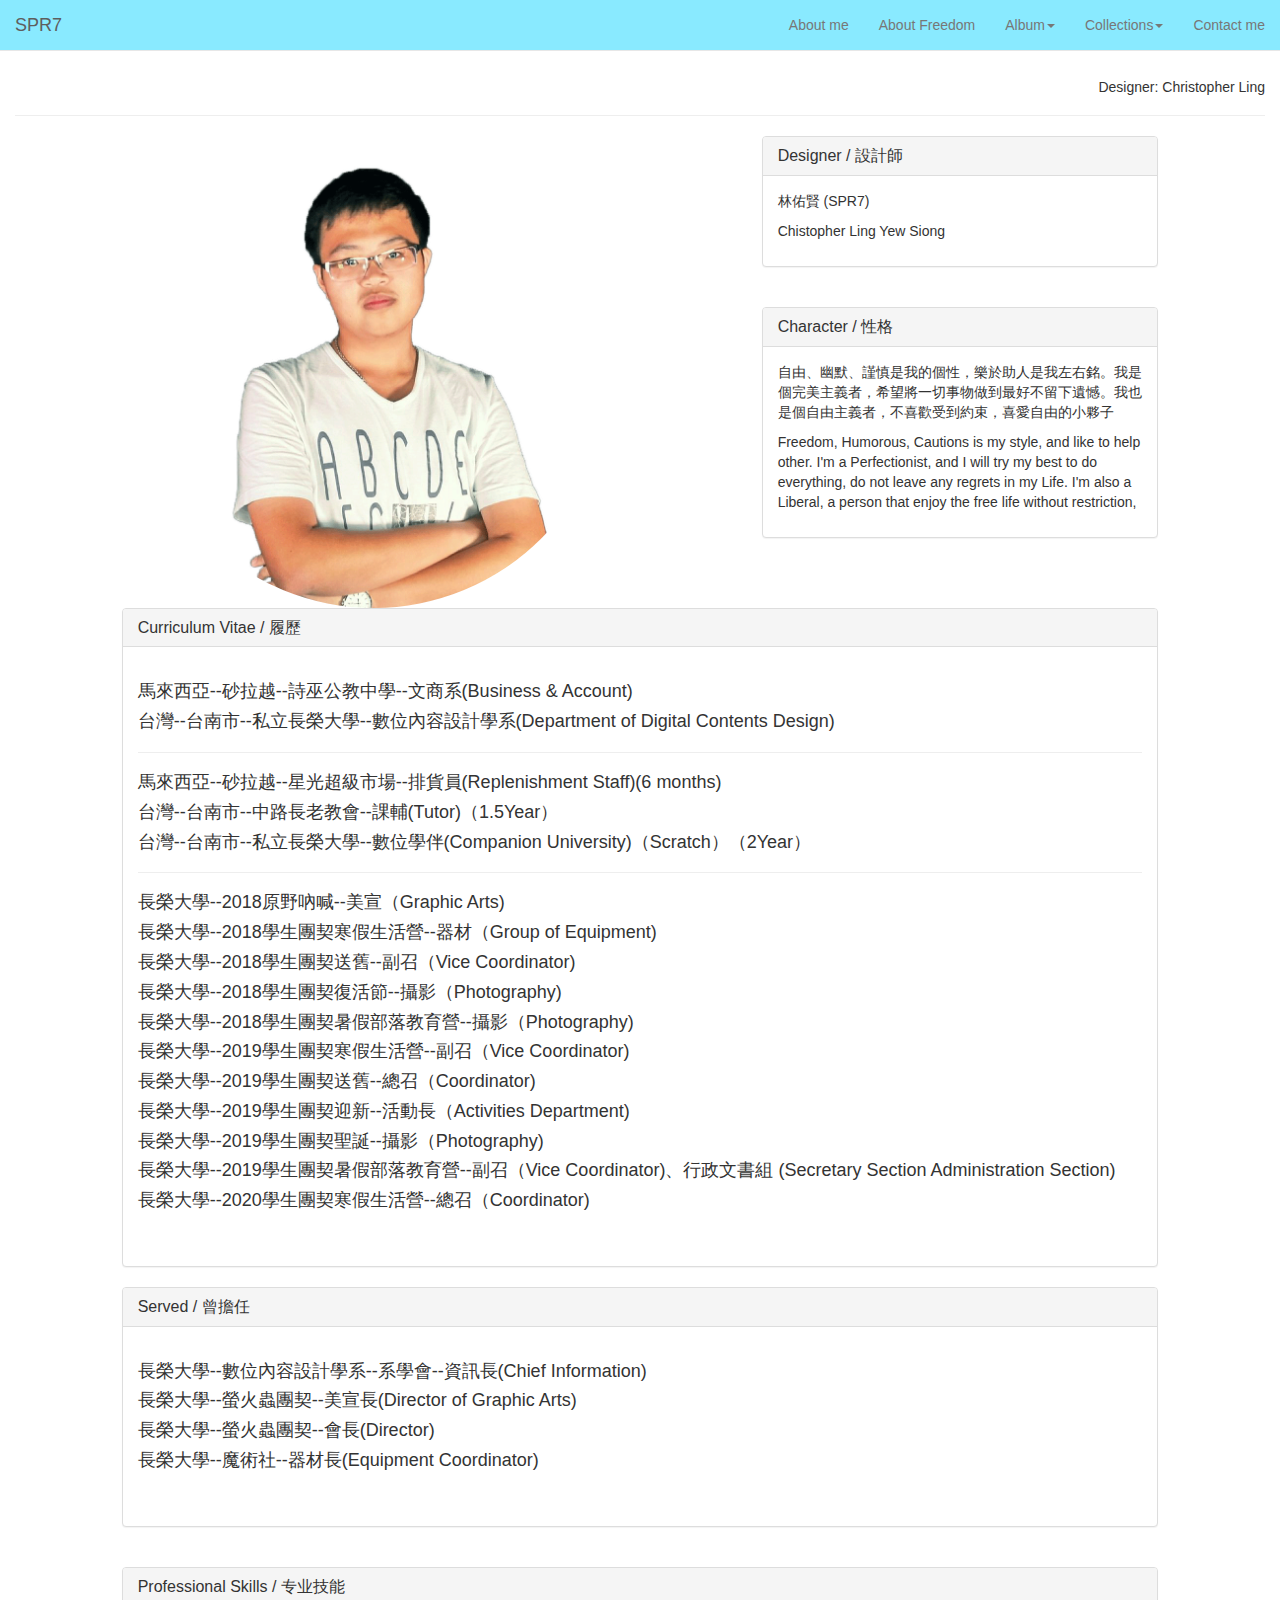
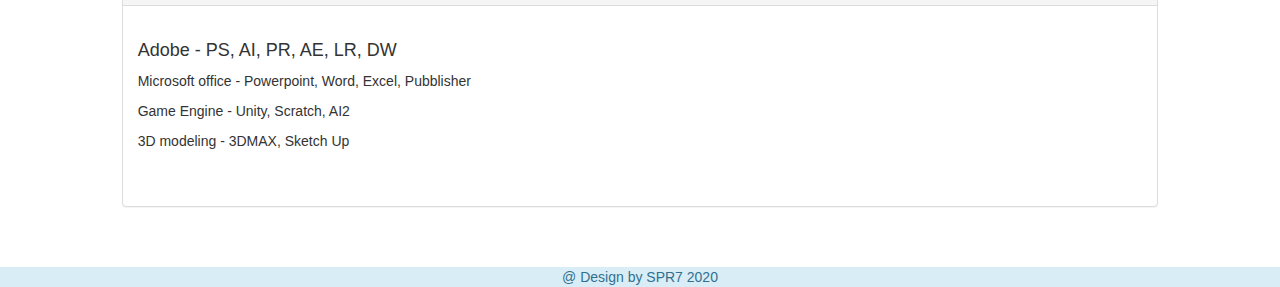
<file: main_1.html>
<!doctype html>
<html>
<head>
<meta charset="utf-8">
<meta http-equiv="X-UA-Compatible" content="IE=edge">
<meta name="viewport" content="width=device-width, initial-scale=1.0">
<meta name="keywords" content="SPR7, SPR777, CLYS, CLYSSPR777, 林佑賢, 佑賢, 賢, 賢哥, 賢哥SPR7, 設計, 工作室, 設計工作室, Freedom, Free, 自由, 自由工作室, Design, Designer">
<title>CLYSSPR777</title>
<link href="css/bootstrap.css" rel="stylesheet" type="text/css">
<link href="CLYSSPR777.css" rel="stylesheet" type="text/css">
<link rel="Shortcut Icon" type="image/x-icon" href="images/Logo2.png" />
<!-- HTML5 shim and Respond.js for IE8 support of HTML5 elements and media queries -->
<!-- WARNING: Respond.js doesn't work if you view the page via file:// -->
<!--[if lt IE 9]>
<script src="https://oss.maxcdn.com/html5shiv/3.7.2/html5shiv.min.js"></script>
<script src="https://oss.maxcdn.com/respond/1.4.2/respond.min.js"></script>
<![endif]-->
<script type="text/javascript">
function MM_swapImgRestore() { //v3.0
  var i,x,a=document.MM_sr; for(i=0;a&&i<a.length&&(x=a[i])&&x.oSrc;i++) x.src=x.oSrc;
}
function MM_preloadImages() { //v3.0
  var d=document; if(d.images){ if(!d.MM_p) d.MM_p=new Array();
    var i,j=d.MM_p.length,a=MM_preloadImages.arguments; for(i=0; i<a.length; i++)
    if (a[i].indexOf("#")!=0){ d.MM_p[j]=new Image; d.MM_p[j++].src=a[i];}}
}

function MM_findObj(n, d) { //v4.01
  var p,i,x;  if(!d) d=document; if((p=n.indexOf("?"))>0&&parent.frames.length) {
    d=parent.frames[n.substring(p+1)].document; n=n.substring(0,p);}
  if(!(x=d[n])&&d.all) x=d.all[n]; for (i=0;!x&&i<d.forms.length;i++) x=d.forms[i][n];
  for(i=0;!x&&d.layers&&i<d.layers.length;i++) x=MM_findObj(n,d.layers[i].document);
  if(!x && d.getElementById) x=d.getElementById(n); return x;
}

function MM_swapImage() { //v3.0
  var i,j=0,x,a=MM_swapImage.arguments; document.MM_sr=new Array; for(i=0;i<(a.length-2);i+=3)
   if ((x=MM_findObj(a[i]))!=null){document.MM_sr[j++]=x; if(!x.oSrc) x.oSrc=x.src; x.src=a[i+2];}
}
</script>
	
</head>

<body style="padding-top: 70px" onLoad="MM_preloadImages('images/Photo_Designer.jpg')">
<div class="container-fluid">
	<h5 class="text-capitalize text-right">Designer: Christopher Ling</h5>
	<hr class="w-100">
	    <div class="row">
      <div class="col-md-5 col-md-offset-1"><a href="#" onMouseOut="MM_swapImgRestore()" onMouseOver="MM_swapImage('SPR7 Designer','','images/Photo_Designer.jpg',1)">
      <div class="container-fluid"><img src="images/Photo_Designer_P.png" alt="Designer photo" width="960" height="956" class="img-circle img-responsive" id="SPR7 Designer"></div>
      </a></div>
      <div class="col-md-4 col-md-offset-1">
        <div class="panel panel-default">
          <div class="panel-heading">
            <h3 class="panel-title">Designer / 設計師</h3>
          </div>
          <div class="panel-body">
            <p class="pic3"> 林佑賢&nbsp;(SPR7)</p>
            <p class="pic3">Chistopher Ling Yew Siong </p>
          </div>
</div>
&nbsp;</div>
      <div class="col-md-4 col-md-offset-1">
        <div class="panel panel-default">
          <div class="panel-heading">
            <h3 class="panel-title">Character / 性格</h3>
          </div>
<div class="panel-body">
  <p class="pic3">自由、幽默、謹慎是我的個性，樂於助人是我左右銘。我是個完美主義者，希望將一切事物做到最好不留下遺憾。我也是個自由主義者，不喜歡受到約束，喜愛自由的小夥子 </p>
  <p class="pic3"> Freedom, Humorous, Cautions is my style, and like to help other. I'm a Perfectionist, and I will try my best to do everything, do not leave any regrets in my Life. I'm also a Liberal, a person that enjoy the free life without restriction,</p>
          </div>
        </div>
  &nbsp;</div>
      <div class="col-md-10 col-md-offset-1">
        <div class="panel panel-default">
          <div class="panel-heading">
            <h3 class="panel-title">Curriculum Vitae / 履歷 </h3>
          </div>
          <p>
          <p>
          <div class="panel-body">
			  <h4>馬來西亞--砂拉越--詩巫公教中學--文商系(Business & Account)</h4>
              <h4>台灣--台南市--私立長榮大學--數位內容設計學系(Department of Digital Contents Design)</h4>
			  <hr>
			  <h4>馬來西亞--砂拉越--星光超級市場--排貨員(Replenishment Staff)(6 months)</h4>
			  <h4>台灣--台南市--中路長老教會--課輔(Tutor)（1.5Year）</h4>
			  <h4>台灣--台南市--私立長榮大學--數位學伴(Companion University)（Scratch）（2Year）</h4>
			  <hr>
			  <h4>長榮大學--2018原野吶喊--美宣（Graphic Arts)</h4>
			  <h4>長榮大學--2018學生團契寒假生活營--器材（Group of Equipment)</h4>
			  <h4>長榮大學--2018學生團契送舊--副召（Vice Coordinator)</h4>
			  <h4>長榮大學--2018學生團契復活節--攝影（Photography)</h4>
			  <h4>長榮大學--2018學生團契暑假部落教育營--攝影（Photography)</h4>
		    <h4>長榮大學--2019學生團契寒假生活營--副召（Vice Coordinator)</h4>
			  <h4>長榮大學--2019學生團契送舊--總召（Coordinator)</h4>
			  <h4>長榮大學--2019學生團契迎新--活動長（Activities Department)</h4>
			  <h4>長榮大學--2019學生團契聖誕--攝影（Photography)</h4>
			  <h4>長榮大學--2019學生團契暑假部落教育營--副召（Vice Coordinator)、行政文書組 (Secretary Section Administration Section)</h4>
			  <h4>長榮大學--2020學生團契寒假生活營--總召（Coordinator)</h4>

			  &nbsp;</div>
            </p>
          </p>
        </div>
	<div class="panel panel-default">
          <div class="panel-heading">
            <h3 class="panel-title">Served / 曾擔任 </h3>
          </div>
          <p>
          <p>
          <div class="panel-body">
                <h4>長榮大學--數位內容設計學系--系學會--資訊長(Chief  Information)</h4>
                <h4>長榮大學--螢火蟲團契--美宣長(Director of Graphic Arts)</h4>
			    <h4>長榮大學--螢火蟲團契--會長(Director)</h4>
                <h4>長榮大學--魔術社--器材長(Equipment Coordinator)</h4>
&nbsp;</div>
            </p>
          </p>
        </div>
	
&nbsp;</div>
      <div class="col-md-10 col-md-offset-1">
        <div class="panel panel-default">
          <div class="panel-heading">
            <h3 class="panel-title">Professional Skills /&nbsp;专业技能 </h3>
          </div>
          <p>
          <p>
          <div class="panel-body">
                <h4>Adobe - PS, AI, PR, AE, LR, DW</h4>
                <p>Microsoft office - Powerpoint, Word, Excel, Pubblisher</p>
                <p>Game Engine - Unity, Scratch, AI2</p>
                <p>3D modeling - 3DMAX, Sketch Up </p>
                &nbsp;</div>
            </p>
          </p>
        </div>
  &nbsp;</div>
      <div class="col-md-12">&nbsp;</div>
  </div>
<header>
  <nav class="navbar navbar-default navbar-fixed-top">
    <div class="container-fluid">
      <!-- Brand and toggle get grouped for better mobile display -->
      <div class="navbar-header">
        <button type="button" class="navbar-toggle collapsed" data-toggle="collapse" data-target="#topFixedNavbar1" aria-expanded="false"><span class="sr-only">Toggle navigation</span><span class="icon-bar"></span><span class="icon-bar"></span><span class="icon-bar"></span></button>
        <a href="index.html" target="_self" class="navbar-brand">SPR7</a></div>
      <!-- Collect the nav links, forms, and other content for toggling -->
      <div class="collapse navbar-collapse" id="topFixedNavbar1">
        <ul class="nav navbar-nav">
        </ul>
        <ul class="nav navbar-nav navbar-right">
          <li><a href="main_1.html" target="_self">About me</a></li>
          <li><a href="main_2.html" target="_self">About Freedom</a></li>
          <li class="dropdown"><a href="#" class="dropdown-toggle" data-toggle="dropdown" role="button" aria-haspopup="true" aria-expanded="false">Album<span class="caret"></span></a>
            <ul class="dropdown-menu">
              <li><a href="main_3_1.html" target="_self">Personal</a></li>
              <li><a href="main_3_2.html" target="_self">Family</a></li>
              <li><a href="main_3_3.html" target="_self">Friends</a></li>
            </ul>
          </li>
          <li class="dropdown"><a href="#" class="dropdown-toggle" data-toggle="dropdown" role="button" aria-haspopup="true" aria-expanded="false">Collections<span class="caret"></span></a>
            <ul class="dropdown-menu">
              <li><a href="main_4_1.html" target="_self">Graphic design</a></li>
              <li><a href="main_4_2.html" target="_self">2D Animation</a></li>
              <li><a href="main_4_3.html" target="_self">3D Modeling</a></li>
              <li><a href="main_4_4.html" target="_self">Video Editing</a></li>
              <li role="separator" class="divider"></li>
              <li><a href="main_4_5.html" target="_self">Case production</a></li>
              <li><a href="main_4_6.html" target="_self">Physical production</a></li>
            </ul>
          </li>
          <li><a href="main_5.html" target="_self">Contact me</a></li>
        </ul>
      </div>
      <!-- /.navbar-collapse -->
    </div>
    <!-- /.container-fluid -->
  </nav>
</header>
	
</div>

<script src="js/jquery-1.11.3.min.js"></script>
<script src="js/bootstrap.js"></script>
<footer>
<div class="text-center alert-info">@ Design by SPR7 2020</div></footer>
</body>
</html>
</file>
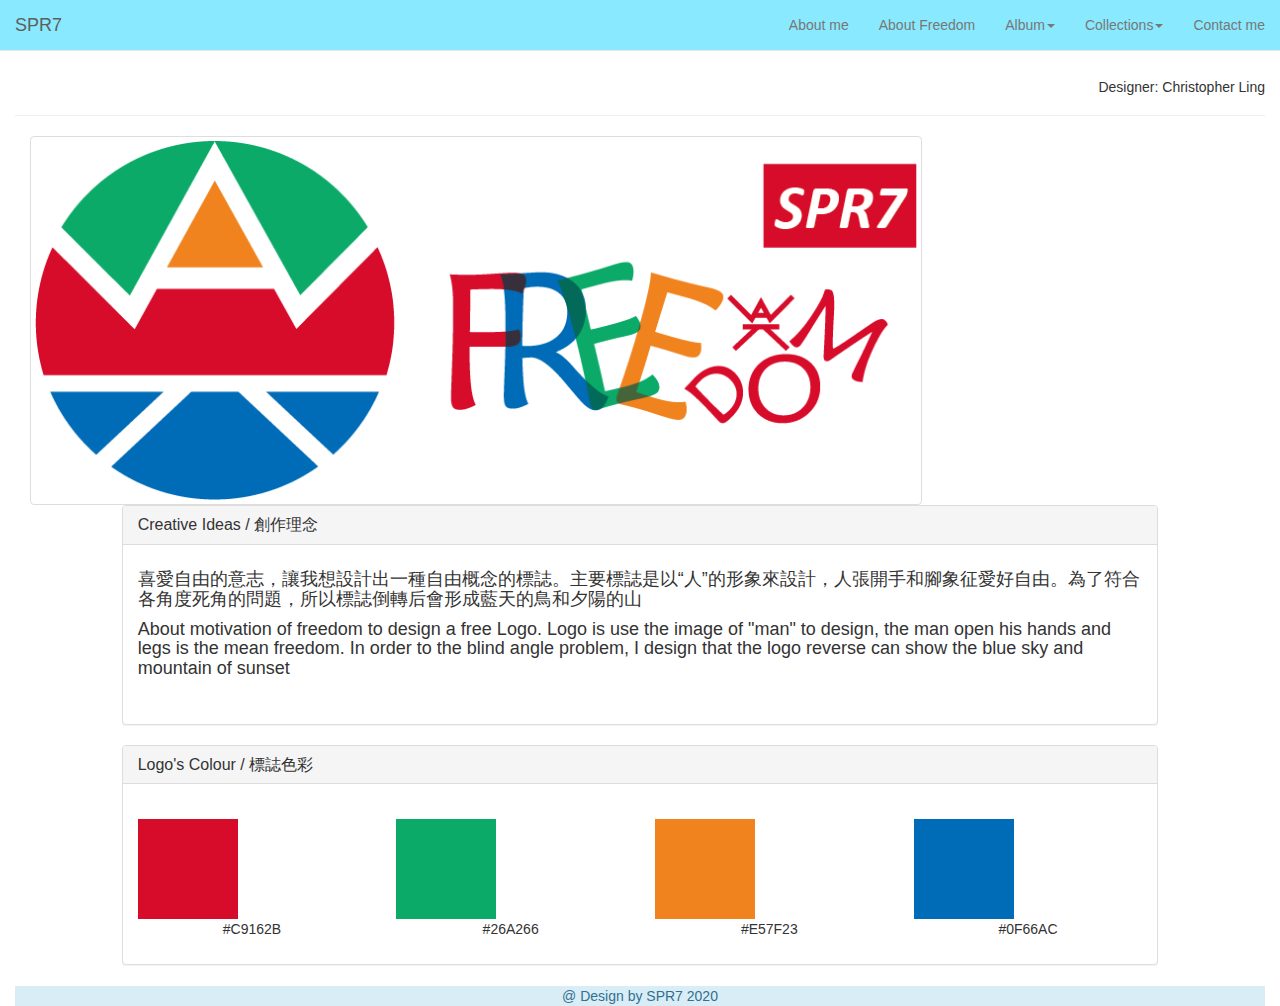
<file: main_2.html>
<!doctype html>
<html>
<head>
<meta charset="utf-8">
<meta http-equiv="X-UA-Compatible" content="IE=edge">
<meta name="viewport" content="width=device-width, initial-scale=1.0">
<title>CLYSSPR777</title>
<meta name="keywords" content="SPR7, SPR777, CLYS, CLYSSPR777, 林佑賢, 佑賢, 賢, 賢哥, 賢哥SPR7, 設計, 工作室, 設計工作室, Freedom, Free, 自由, 自由工作室, Design, Designer">
<link href="css/bootstrap.css" rel="stylesheet" type="text/css">
<link href="CLYSSPR777.css" rel="stylesheet" type="text/css">
<link rel="Shortcut Icon" type="image/x-icon" href="images/Logo2.png" />
<!-- HTML5 shim and Respond.js for IE8 support of HTML5 elements and media queries -->
<!-- WARNING: Respond.js doesn't work if you view the page via file:// -->
<!--[if lt IE 9]>
<script src="https://oss.maxcdn.com/html5shiv/3.7.2/html5shiv.min.js"></script>
<script src="https://oss.maxcdn.com/respond/1.4.2/respond.min.js"></script>
<![endif]-->
<script type="text/javascript">
function MM_swapImgRestore() { //v3.0
  var i,x,a=document.MM_sr; for(i=0;a&&i<a.length&&(x=a[i])&&x.oSrc;i++) x.src=x.oSrc;
}
function MM_preloadImages() { //v3.0
  var d=document; if(d.images){ if(!d.MM_p) d.MM_p=new Array();
    var i,j=d.MM_p.length,a=MM_preloadImages.arguments; for(i=0; i<a.length; i++)
    if (a[i].indexOf("#")!=0){ d.MM_p[j]=new Image; d.MM_p[j++].src=a[i];}}
}

function MM_findObj(n, d) { //v4.01
  var p,i,x;  if(!d) d=document; if((p=n.indexOf("?"))>0&&parent.frames.length) {
    d=parent.frames[n.substring(p+1)].document; n=n.substring(0,p);}
  if(!(x=d[n])&&d.all) x=d.all[n]; for (i=0;!x&&i<d.forms.length;i++) x=d.forms[i][n];
  for(i=0;!x&&d.layers&&i<d.layers.length;i++) x=MM_findObj(n,d.layers[i].document);
  if(!x && d.getElementById) x=d.getElementById(n); return x;
}

function MM_swapImage() { //v3.0
  var i,j=0,x,a=MM_swapImage.arguments; document.MM_sr=new Array; for(i=0;i<(a.length-2);i+=3)
   if ((x=MM_findObj(a[i]))!=null){document.MM_sr[j++]=x; if(!x.oSrc) x.oSrc=x.src; x.src=a[i+2];}
}
</script>
</head>

<body style="padding-top: 70px" onLoad="MM_preloadImages('images/Photo_Designer.jpg')">
	<section>
<div class="container-fluid">
	<h5 class="text-capitalize text-right">Designer: Christopher Ling</h5>
	<hr>
	<div class="row">
      <div class="col-md-12">
        <div class="container-fluid"><img src="images/Logo.png" alt="" width="892" height="363" class="img-responsive img-thumbnail"/></div>
      </div>
      <div class="col-md-10 col-md-offset-1">
        <div class="panel panel-default">
          <div class="panel-heading">
            <h3 class="panel-title">Creative Ideas / 創作理念</h3>
          </div>
          <div class="panel-body">
            <h4>喜愛自由的意志，讓我想設計出一種自由概念的標誌。主要標誌是以“人”的形象來設計，人張開手和腳象征愛好自由。為了符合各角度死角的問題，所以標誌倒轉后會形成藍天的鳥和夕陽的山</h4>
            <h4>About motivation of freedom to design a free Logo. Logo is use the image of "man" to design, the man open his hands and legs is the mean freedom. In order to the blind angle problem, I design that the logo&nbsp;reverse can show the blue sky and mountain of sunset</h4>
            &nbsp;</div>
</div>
      </div>
      <div class="col-md-10 col-md-offset-1">
        <div class="panel panel-default">
          <div class="panel-heading">
            <h3 class="panel-title">Logo's Colour / 標誌色彩</h3>
          </div>
          <div class="panel-body">&nbsp;
            	<div class="row">
		<div class="col-12 col-sm-6 col-md-3">
			<div class="border border-secondary rounded">
				<img src="images/colour_1.png" width="100" height="100" alt="" class="img-fluid w-100"/>
				<div>
					<p class="text-center">#C9162B</p>
				</div>
			</div>
		</div>
		
		<div class="col-12 col-sm-6 col-md-3">
			<div class="border border-secondary rounded">
				<img src="images/colour_2.png" width="100" height="100" alt="" class="img-fluid w-100"/>
				<div>
					<p class="text-center">#26A266</p>
				</div>
			</div>
		</div>
		
		<div class="col-12 col-sm-6 col-md-3">
			<div class="border border-secondary rounded">
				<img src="images/colour_3.png" width="100" height="100" alt="" class="img-fluid w-100"/>
				<div>
					<p class="text-center">#E57F23</p>
				</div>
			</div>
		</div>
		
		<div class="col-12 col-sm-6 col-md-3">
			<div class="border border-secondary rounded">
				<img src="images/colour_4.png" width="100" height="100" alt="" class="img-fluid w-100"/>
				<div>
					<p class="text-center">#0F66AC</p>
				</div>
			</div>
		</div>
    </div>
</div>
        </div>
      </div>
      <div class="col-md-12"></div>
    </div>
	
	<header>
		  <nav class="navbar navbar-default navbar-fixed-top">
			  <div class="container-fluid">
			    <!-- Brand and toggle get grouped for better mobile display -->
			    <div class="navbar-header">
			      <button type="button" class="navbar-toggle collapsed" data-toggle="collapse" data-target="#topFixedNavbar1" aria-expanded="false"><span class="sr-only">Toggle navigation</span><span class="icon-bar"></span><span class="icon-bar"></span><span class="icon-bar"></span></button>
					<a href="index.html" target="_self" class="navbar-brand">SPR7</a></div>
			    <!-- Collect the nav links, forms, and other content for toggling -->
			    <div class="collapse navbar-collapse" id="topFixedNavbar1">
			      <ul class="nav navbar-nav">

		          </ul>
			      <ul class="nav navbar-nav navbar-right">
			        <li><a href="main_1.html" target="_self">About me</a></li>
					  <li><a href="main_2.html" target="_self">About Freedom</a></li>
					  <li class="dropdown"><a href="#" class="dropdown-toggle" data-toggle="dropdown" role="button" aria-haspopup="true" aria-expanded="false">Album<span class="caret"></span></a>
			          <ul class="dropdown-menu">
			            <li><a href="main_3_1.html" target="_self">Personal</a></li>
			            <li><a href="main_3_2.html" target="_self">Family</a></li>
			            <li><a href="main_3_3.html" target="_self">Friends</a></li>
		              </ul>
		            </li>
			        <li class="dropdown"><a href="#" class="dropdown-toggle" data-toggle="dropdown" role="button" aria-haspopup="true" aria-expanded="false">Collections<span class="caret"></span></a>
			          <ul class="dropdown-menu">
			            <li><a href="main_4_1.html" target="_self">Graphic design</a></li>
			            <li><a href="main_4_2.html" target="_self">2D Animation</a></li>
						<li><a href="main_4_3.html" target="_self">3D Modeling</a></li>
			            <li><a href="main_4_4.html" target="_self">Video Editing</a></li>
			            <li role="separator" class="divider"></li>
						<li><a href="main_4_5.html" target="_self">Case production</a></li>
			            <li><a href="main_4_6.html" target="_self">Physical production</a></li>
		              </ul>
		            </li>
					  <li><a href="main_5.html" target="_self">Contact me</a></li>
		          </ul>
		        </div>
			    <!-- /.navbar-collapse -->
		    </div>
			  <!-- /.container-fluid -->
		  </nav>
  </header>
	<footer>
<div class="text-center alert-info">@ Design by SPR7 2020</div></footer>
</div>
		</section>

<script src="js/jquery-1.11.3.min.js"></script>
<script src="js/bootstrap.js"></script>
</body>
</html>
</file>
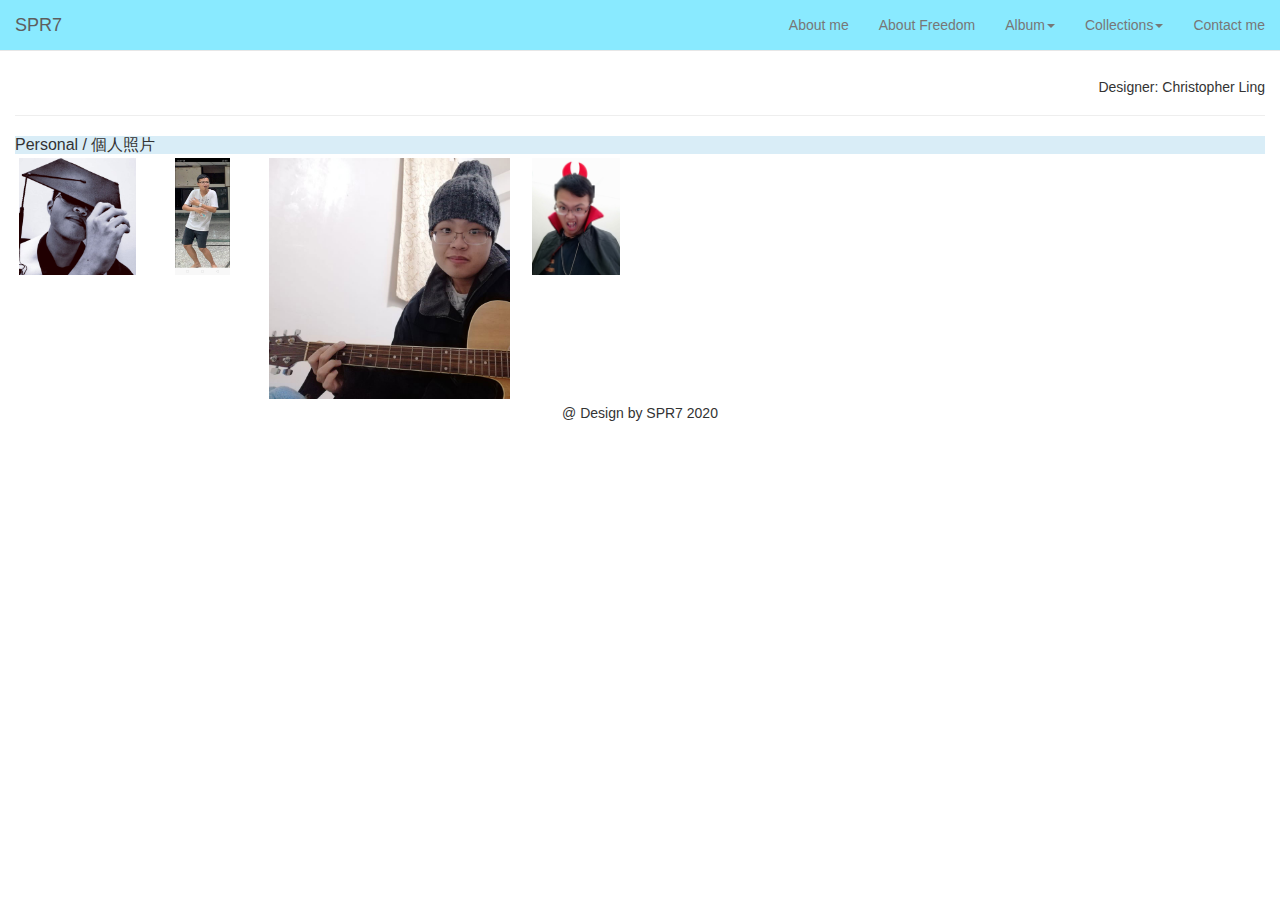
<file: main_3_1.html>
<!doctype html>
<html>
<head>
<meta charset="utf-8">
<meta http-equiv="X-UA-Compatible" content="IE=edge">
<meta name="viewport" content="width=device-width, initial-scale=1.0">
<meta name="keywords" content="SPR7, SPR777, CLYS, CLYSSPR777, 林佑賢, 佑賢, 賢, 賢哥, 賢哥SPR7, 設計, 工作室, 設計工作室, Freedom, Free, 自由, 自由工作室, Design, Designer">
<title>CLYSSPR777</title>
<style>
	*{
		margin: 0;
		padding: 0;
		list-style:none;
	}
	.album{
			width: 100%;
		}
	.album img{
		position: absolute;
		top: 0;
		left: 0;
		right: 0;
		margin: auto;
		height: 100%;
		width: auto;
	}
	.album a{
		display:block;
		position: absolute;
		top: 0;
		left: 0;
		width: 100%;
		height: 100%;
		overflow: hidden;
		box-sizing: border-box;
		border:4px solid #fff;
		text-align: center;
		text-decoration: none;
		font-size: 36px;
		color:#ccc;
	}
	.album a:before{
		content:'';
		display:inline-block;
		height: 100%;
		vertical-align:middle;
	}
	

	@media (min-width: 768px) and (max-width:992px){
		
		.album .pic{
			position: relative;
			width: 10% ;
			height: 0;
			padding-top: 10%;
			float: left;
			/*will-change: all;*/
		}
		.album .pic:nth-child(24n+4),
		.album .pic:nth-child(24n+8){
			width: 19.9%;
			padding-top: 19.9%;
		}
		.album .pic:nth-child(24n+9),
		.album .pic:nth-child(24n+11),
		.album .pic:nth-child(24n+13),
		.album .pic:nth-child(24n+17),
		.album .pic:nth-child(24n+19),
		.album .pic:nth-child(24n+21){
			margin-top: -10%;
		}
	}
	@media (min-width: 992px) and (max-width:1200px){
		
		.album .pic{
			position: relative;
			width: 10%;
			height: 0;
			padding-top: 10%;
			float: left;
			/*will-change: auto;*/
		}
		.album .pic:nth-child(24n+1),
		.album .pic:nth-child(24n+6){
			width: 19.9%;
			padding-top: 19.9%;
		}
		.album .pic:nth-child(24n+13),
		.album .pic:nth-child(24n+15),
		.album .pic:nth-child(24n+17),
		.album .pic:nth-child(24n+19){
			margin-top: -10%;
		}
	}
	@media (min-width: 1200px){
		
		.album .pic{
			position: relative;
			width: 10%;
			height: 0;
			padding-top: 10%;
			float: left;
			/*will-change: all;*/
		}
		.album .pic:nth-child(21n+3),
		.album .pic:nth-child(21n+7),
		.album .pic:nth-child(21n+18){
			width: 19.9%;
			padding-top: 19.9%;
		}
		.album .pic:nth-child(21n+10),
		.album .pic:nth-child(21n+12),
		.album .pic:nth-child(21n+16),
		.album .pic:nth-child(21n+18){
			margin-top: -10%;
		}
	}
	@media (max-width: 767px){
		.album .pic{
			position: relative;
			width: 25%;
			height: 0;
			padding-top: 25%;
			float: left;
		}
		.album .pic:nth-child(12n+5){
			width: 75%;
			padding-top: 75%;
		}
		.album .pic:nth-child(12n+9){
			width: 75%;
			padding-top: 75%;
			float: right;
		}
	}
	</style>
<link href="css/bootstrap.css" rel="stylesheet" type="text/css">
<link href="CLYSSPR777.css" rel="stylesheet" type="text/css">
<link rel="Shortcut Icon" type="image/x-icon" href="images/Logo2.png" />
<!-- HTML5 shim and Respond.js for IE8 support of HTML5 elements and media queries -->
<!-- WARNING: Respond.js doesn't work if you view the page via file:// -->
<!--[if lt IE 9]>
<script src="https://oss.maxcdn.com/html5shiv/3.7.2/html5shiv.min.js"></script>
<script src="https://oss.maxcdn.com/respond/1.4.2/respond.min.js"></script>
<![endif]-->
<script type="text/javascript">
function MM_swapImgRestore() { //v3.0
  var i,x,a=document.MM_sr; for(i=0;a&&i<a.length&&(x=a[i])&&x.oSrc;i++) x.src=x.oSrc;
}
function MM_preloadImages() { //v3.0
  var d=document; if(d.images){ if(!d.MM_p) d.MM_p=new Array();
    var i,j=d.MM_p.length,a=MM_preloadImages.arguments; for(i=0; i<a.length; i++)
    if (a[i].indexOf("#")!=0){ d.MM_p[j]=new Image; d.MM_p[j++].src=a[i];}}
}

function MM_findObj(n, d) { //v4.01
  var p,i,x;  if(!d) d=document; if((p=n.indexOf("?"))>0&&parent.frames.length) {
    d=parent.frames[n.substring(p+1)].document; n=n.substring(0,p);}
  if(!(x=d[n])&&d.all) x=d.all[n]; for (i=0;!x&&i<d.forms.length;i++) x=d.forms[i][n];
  for(i=0;!x&&d.layers&&i<d.layers.length;i++) x=MM_findObj(n,d.layers[i].document);
  if(!x && d.getElementById) x=d.getElementById(n); return x;
}

function MM_swapImage() { //v3.0
  var i,j=0,x,a=MM_swapImage.arguments; document.MM_sr=new Array; for(i=0;i<(a.length-2);i+=3)
   if ((x=MM_findObj(a[i]))!=null){document.MM_sr[j++]=x; if(!x.oSrc) x.oSrc=x.src; x.src=a[i+2];}
}
</script>
</head>

<body style="padding-top: 70px" onLoad="MM_preloadImages('images/Photo_Designer.jpg')">
<div class="container-fluid">
	<h5 class="text-capitalize text-right">Designer: Christopher Ling</h5>
	<hr>
	<section>
		<h3 class="panel-title alert-info">Personal / 個人照片</h3>
		<ul class="album">
			<li class="pic">
				<a target="_blank"><img src="images/personal_1.jpg" alt=""></a>
			</li>
			<li class="pic">
				<a target="_blank"><img src="images/personal_2.jpg" alt=""></a>
			</li>
			<li class="pic">
				<a target="_blank"><img src="images/personal_3.jpg" alt=""></a>
			</li>
			<li class="pic">
				<a target="_blank"><img src="images/personal_4.jpg" alt=""></a>
			</li>
		</ul>
		<script async="" src="//www.google-analytics.com/analytics.js"></script>
		<script>
			(function(i,s,o,g,r,a,m){i['GoogleAnalyticsObject']=r;i[r]=i[r]||function(){
			(i[r].q=i[r].q||[]).push(arguments)},i[r].l=1*new Date();a=s.createElement(o),
			m=s.getElementsByTagName(o)[0];a.async=1;a.src=g;m.parentNode.insertBefore(a,m)
			})(window,document,'script','//www.google-analytics.com/analytics.js','ga');
			ga('create', 'UA-43927413-1', 'auto');
			ga('require', 'displayfeatures');
			ga('send', 'pageview');
</script>
	</section>
  <header>
		  <nav class="navbar navbar-default navbar-fixed-top">
			  <div class="container-fluid">
			    <!-- Brand and toggle get grouped for better mobile display -->
			    <div class="navbar-header">
			      <button type="button" class="navbar-toggle collapsed" data-toggle="collapse" data-target="#topFixedNavbar1" aria-expanded="false"><span class="sr-only">Toggle navigation</span><span class="icon-bar"></span><span class="icon-bar"></span><span class="icon-bar"></span></button>
					<a href="index.html" target="_self" class="navbar-brand">SPR7</a></div>
			    <!-- Collect the nav links, forms, and other content for toggling -->
			    <div class="collapse navbar-collapse" id="topFixedNavbar1">
			      <ul class="nav navbar-nav">

		          </ul>
			      <ul class="nav navbar-nav navbar-right">
			        <li><a href="main_1.html" target="_self">About me</a></li>
					  <li><a href="main_2.html" target="_self">About Freedom</a></li>
					  <li class="dropdown"><a href="#" class="dropdown-toggle" data-toggle="dropdown" role="button" aria-haspopup="true" aria-expanded="false">Album<span class="caret"></span></a>
			          <ul class="dropdown-menu">
			            <li><a href="main_3_1.html" target="_self">Personal</a></li>
			            <li><a href="main_3_2.html" target="_self">Family</a></li>
			            <li><a href="main_3_3.html" target="_self">Friends</a></li>
		              </ul>
		            </li>
			        <li class="dropdown"><a href="#" class="dropdown-toggle" data-toggle="dropdown" role="button" aria-haspopup="true" aria-expanded="false">Collections<span class="caret"></span></a>
			          <ul class="dropdown-menu">
			            <li><a href="main_4_1.html" target="_self">Graphic design</a></li>
			            <li><a href="main_4_2.html" target="_self">2D Animation</a></li>
						<li><a href="main_4_3.html" target="_self">3D Modeling</a></li>
			            <li><a href="main_4_4.html" target="_self">Video Editing</a></li>
			            <li role="separator" class="divider"></li>
						<li><a href="main_4_5.html" target="_self">Case production</a></li>
			            <li><a href="main_4_6.html" target="_self">Physical production</a></li>
		              </ul>
		            </li>
					  <li><a href="main_5.html" target="_self">Contact me</a></li>
		          </ul>
		        </div>
			    <!-- /.navbar-collapse -->
		    </div>
			  <!-- /.container-fluid -->
		  </nav>
  </header>
	
</div>

<script src="js/jquery-1.11.3.min.js"></script>
<script src="js/bootstrap.js"></script>
	<footer>
<div class="text-center alert-">@ Design by SPR7 2020</div></footer>
</body>
</html>
</file>
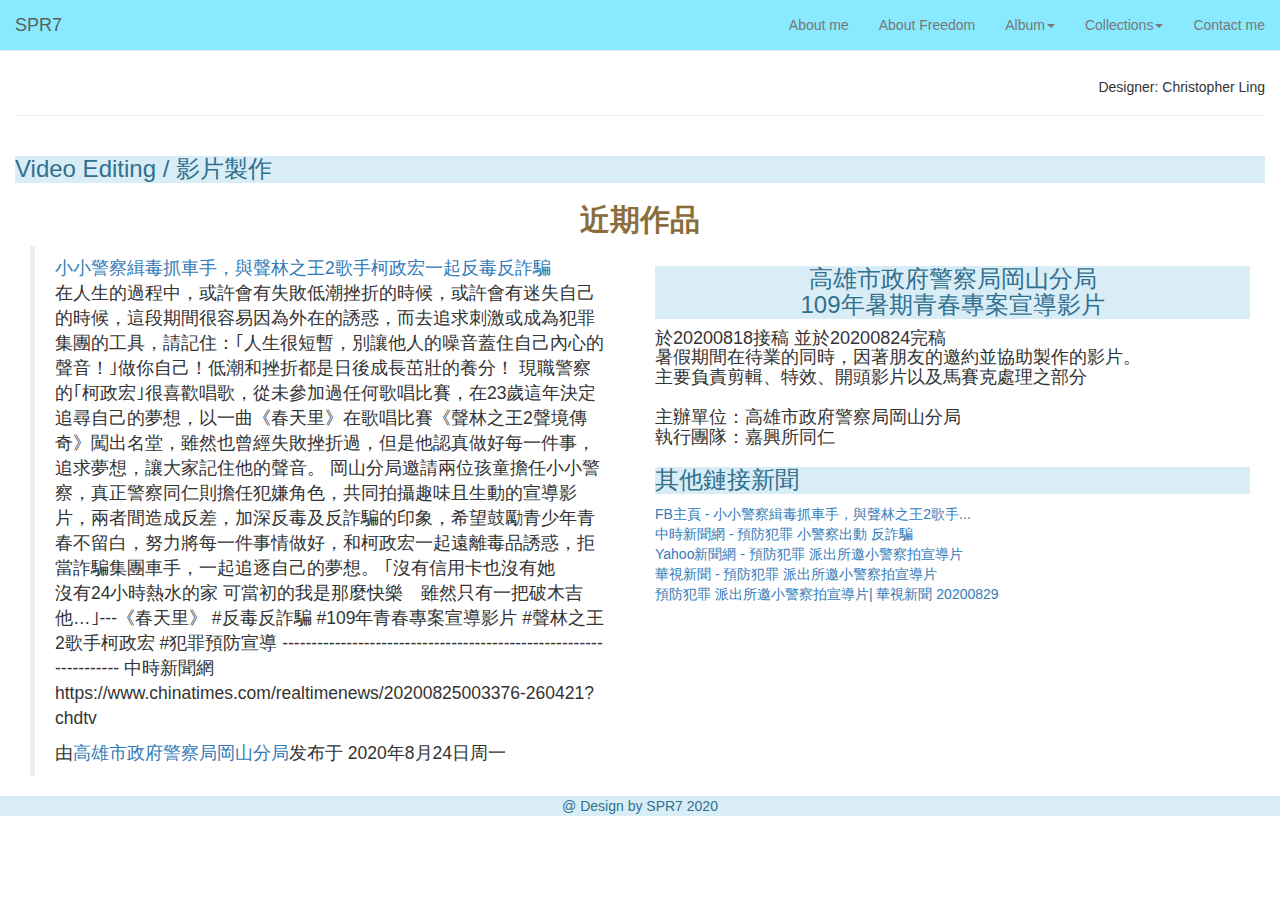
<file: main_4_4.html>
<!doctype html>
<html>
<head>
<meta charset="utf-8">
<meta http-equiv="X-UA-Compatible" content="IE=edge">
<meta name="viewport" content="width=device-width, initial-scale=1.0">
<meta name="keywords" content="SPR7, SPR777, CLYS, CLYSSPR777, 林佑賢, 佑賢, 賢, 賢哥, 賢哥SPR7, 設計, 工作室, 設計工作室, Freedom, Free, 自由, 自由工作室, Design, Designer">
<title>CLYSSPR777</title>
<link href="css/bootstrap.css" rel="stylesheet" type="text/css">
<link href="CLYSSPR777.css" rel="stylesheet" type="text/css">
<link rel="Shortcut Icon" type="image/x-icon" href="images/Logo2.png" />
<!-- HTML5 shim and Respond.js for IE8 support of HTML5 elements and media queries -->
<!-- WARNING: Respond.js doesn't work if you view the page via file:// -->
<!--[if lt IE 9]>
<script src="https://oss.maxcdn.com/html5shiv/3.7.2/html5shiv.min.js"></script>
<script src="https://oss.maxcdn.com/respond/1.4.2/respond.min.js"></script>
<![endif]-->
<script type="text/javascript">
function MM_swapImgRestore() { //v3.0
  var i,x,a=document.MM_sr; for(i=0;a&&i<a.length&&(x=a[i])&&x.oSrc;i++) x.src=x.oSrc;
}
function MM_preloadImages() { //v3.0
  var d=document; if(d.images){ if(!d.MM_p) d.MM_p=new Array();
    var i,j=d.MM_p.length,a=MM_preloadImages.arguments; for(i=0; i<a.length; i++)
    if (a[i].indexOf("#")!=0){ d.MM_p[j]=new Image; d.MM_p[j++].src=a[i];}}
}

function MM_findObj(n, d) { //v4.01
  var p,i,x;  if(!d) d=document; if((p=n.indexOf("?"))>0&&parent.frames.length) {
    d=parent.frames[n.substring(p+1)].document; n=n.substring(0,p);}
  if(!(x=d[n])&&d.all) x=d.all[n]; for (i=0;!x&&i<d.forms.length;i++) x=d.forms[i][n];
  for(i=0;!x&&d.layers&&i<d.layers.length;i++) x=MM_findObj(n,d.layers[i].document);
  if(!x && d.getElementById) x=d.getElementById(n); return x;
}

function MM_swapImage() { //v3.0
  var i,j=0,x,a=MM_swapImage.arguments; document.MM_sr=new Array; for(i=0;i<(a.length-2);i+=3)
   if ((x=MM_findObj(a[i]))!=null){document.MM_sr[j++]=x; if(!x.oSrc) x.oSrc=x.src; x.src=a[i+2];}
}
</script>
</head>

<body style="padding-top: 70px" onLoad="MM_preloadImages('images/Photo_Designer.jpg')">
<div class="container-fluid">
	<h5 class="text-capitalize text-right">Designer: Christopher Ling</h5>
	<hr>
<header>
  <nav class="navbar navbar-default navbar-fixed-top">
    <div class="container-fluid">
      <!-- Brand and toggle get grouped for better mobile display -->
      <div class="navbar-header">
        <button type="button" class="navbar-toggle collapsed" data-toggle="collapse" data-target="#topFixedNavbar1" aria-expanded="false"><span class="sr-only">Toggle navigation</span><span class="icon-bar"></span><span class="icon-bar"></span><span class="icon-bar"></span></button>
        <a href="index.html" target="_self" class="navbar-brand">SPR7</a></div>
      <!-- Collect the nav links, forms, and other content for toggling -->
      <div class="collapse navbar-collapse" id="topFixedNavbar1">
        <ul class="nav navbar-nav">
        </ul>
        <ul class="nav navbar-nav navbar-right">
          <li><a href="main_1.html" target="_self">About me</a></li>
          <li><a href="main_2.html" target="_self">About Freedom</a></li>
          <li class="dropdown"><a href="#" class="dropdown-toggle" data-toggle="dropdown" role="button" aria-haspopup="true" aria-expanded="false">Album<span class="caret"></span></a>
            <ul class="dropdown-menu">
              <li><a href="main_3_1.html" target="_self">Personal</a></li>
              <li><a href="main_3_2.html" target="_self">Family</a></li>
              <li><a href="main_3_3.html" target="_self">Friends</a></li>
            </ul>
          </li>
          <li class="dropdown"><a href="#" class="dropdown-toggle" data-toggle="dropdown" role="button" aria-haspopup="true" aria-expanded="false">Collections<span class="caret"></span></a>
            <ul class="dropdown-menu">
              <li><a href="main_4_1.html" target="_self">Graphic design</a></li>
              <li><a href="main_4_2.html" target="_self">2D Animation</a></li>
              <li><a href="main_4_3.html" target="_self">3D Modeling</a></li>
              <li><a href="main_4_4.html" target="_self">Video Editing</a></li>
              <li role="separator" class="divider"></li>
              <li><a href="main_4_5.html" target="_self">Case production</a></li>
              <li><a href="main_4_6.html" target="_self">Physical production</a></li>
            </ul>
          </li>
          <li><a href="main_5.html" target="_self">Contact me</a></li>
        </ul>
      </div>
      <!-- /.navbar-collapse -->
    </div>
    <!-- /.container-fluid -->
  </nav>
</header>
	<div class="container-fluid">
    <div class="row">
      <h3 class="panel-primary alert-info ">Video Editing / 影片製作</h3
		  ><h2 class="text-warning text-center" mb-3><strong>近期作品</strong></h2>
		<section class="">
			<div class="col-md-6">
	    <div id="fb-root"></div><script async defer crossorigin="anonymous" src="https://connect.facebook.net/zh_CN/sdk.js#xfbml=1&version=v8.0" nonce="cieFbxhg"></script>
		
		<div class="fb-video" data-href="https://www.facebook.com/ks110ks110/videos/2732505827038777/" data-show-text="false" data-width=""><blockquote cite="https://developers.facebook.com/ks110ks110/videos/2732505827038777/" class="fb-xfbml-parse-ignore"><a href="https://developers.facebook.com/ks110ks110/videos/2732505827038777/">小小警察緝毒抓車手，與聲林之王2歌手柯政宏一起反毒反詐騙</a><p>在人生的過程中，或許會有失敗低潮挫折的時候，或許會有迷失自己的時候，這段期間很容易因為外在的誘惑，而去追求刺激或成為犯罪集團的工具，請記住：｢人生很短暫，別讓他人的噪音蓋住自己內心的聲音！｣做你自己！低潮和挫折都是日後成長茁壯的養分！

現職警察的｢柯政宏｣很喜歡唱歌，從未參加過任何歌唱比賽，在23歲這年決定追尋自己的夢想，以一曲《春天里》在歌唱比賽《聲林之王2聲境傳奇》闖出名堂，雖然也曾經失敗挫折過，但是他認真做好每一件事，追求夢想，讓大家記住他的聲音。

岡山分局邀請兩位孩童擔任小小警察，真正警察同仁則擔任犯嫌角色，共同拍攝趣味且生動的宣導影片，兩者間造成反差，加深反毒及反詐騙的印象，希望鼓勵青少年青春不留白，努力將每一件事情做好，和柯政宏一起遠離毒品誘惑，拒當詐騙集團車手，一起追逐自己的夢想。

｢沒有信用卡也沒有她　　沒有24小時熱水的家
可當初的我是那麼快樂　雖然只有一把破木吉他…｣---《春天里》

#反毒反詐騙
#109年青春專案宣導影片
#聲林之王2歌手柯政宏
#犯罪預防宣導
------------------------------------------------------------------
中時新聞網
https://www.chinatimes.com/realtimenews/20200825003376-260421?chdtv</p>由<a href="https://www.facebook.com/ks110ks110/">高雄市政府警察局岡山分局</a>发布于 2020年8月24日周一</blockquote></div>
		</div>
			<div class="col-md-6">
		<h3 class="panel-primary alert-info " style="text-align:center">高雄市政府警察局岡山分局<br>109年暑期青春專案宣導影片</h3>
			<h4>於20200818接稿 並於20200824完稿<br>
				
				暑假期間在待業的同時，因著朋友的邀約並協助製作的影片。<br>
				主要負責剪輯、特效、開頭影片以及馬賽克處理之部分<br>
				<br>
				主辦單位：高雄市政府警察局岡山分局<br>
				執行團隊：嘉興所同仁</h4>
			<h3 class="panel-primary alert-info ">其他鏈接新聞</h3>
			<a href="https://www.facebook.com/watch/?v=2732505827038777&extid=U4zWQhWAS1ECwybt" title="FB主頁 - 小小警察緝毒抓車手，與聲林之王2歌手柯政宏一起反毒反詐騙" target="_blank">FB主頁 - 小小警察緝毒抓車手，與聲林之王2歌手...</a><br>
			<a href="https://www.chinatimes.com/realtimenews/20200825003376-260421?chdtv" title="中時新聞網 - 預防犯罪 小警察出動 反詐騙" target="_blank">中時新聞網 - 預防犯罪 小警察出動 反詐騙</a><br>
			<a href="https://tw.news.yahoo.com/%E9%A0%90%E9%98%B2%E7%8A%AF%E7%BD%AA-%E6%B4%BE%E5%87%BA%E6%89%80%E9%82%80%E5%B0%8F%E8%AD%A6%E5%AF%9F%E6%8B%8D%E5%AE%A3%E5%B0%8E%E7%89%87-043800691.html" title="Yahoo新聞網 - 預防犯罪 派出所邀小警察拍宣導片" target="_blank">Yahoo新聞網 - 預防犯罪 派出所邀小警察拍宣導片</a><br>
			<a href="https://news.cts.com.tw/cts/general/202008/202008292012037.html" title="華視新聞 - 預防犯罪 派出所邀小警察拍宣導片" target="_blank">華視新聞 - 預防犯罪 派出所邀小警察拍宣導片</a><br>
			<a href="https://youtu.be/BY7QMQExVFY" title="預防犯罪 派出所邀小警察拍宣導片| 華視新聞 20200829" target="_blank">預防犯罪 派出所邀小警察拍宣導片| 華視新聞 20200829</a>
			
		</div>
			</section>
		
    </div>
	
	  
	</div>
</div>

<script src="js/jquery-1.11.3.min.js"></script>
<script src="js/bootstrap.js"></script>
	<footer>
<div class="text-center alert-info">@ Design by SPR7 2020</div></footer>
</body>
</html>
</file>
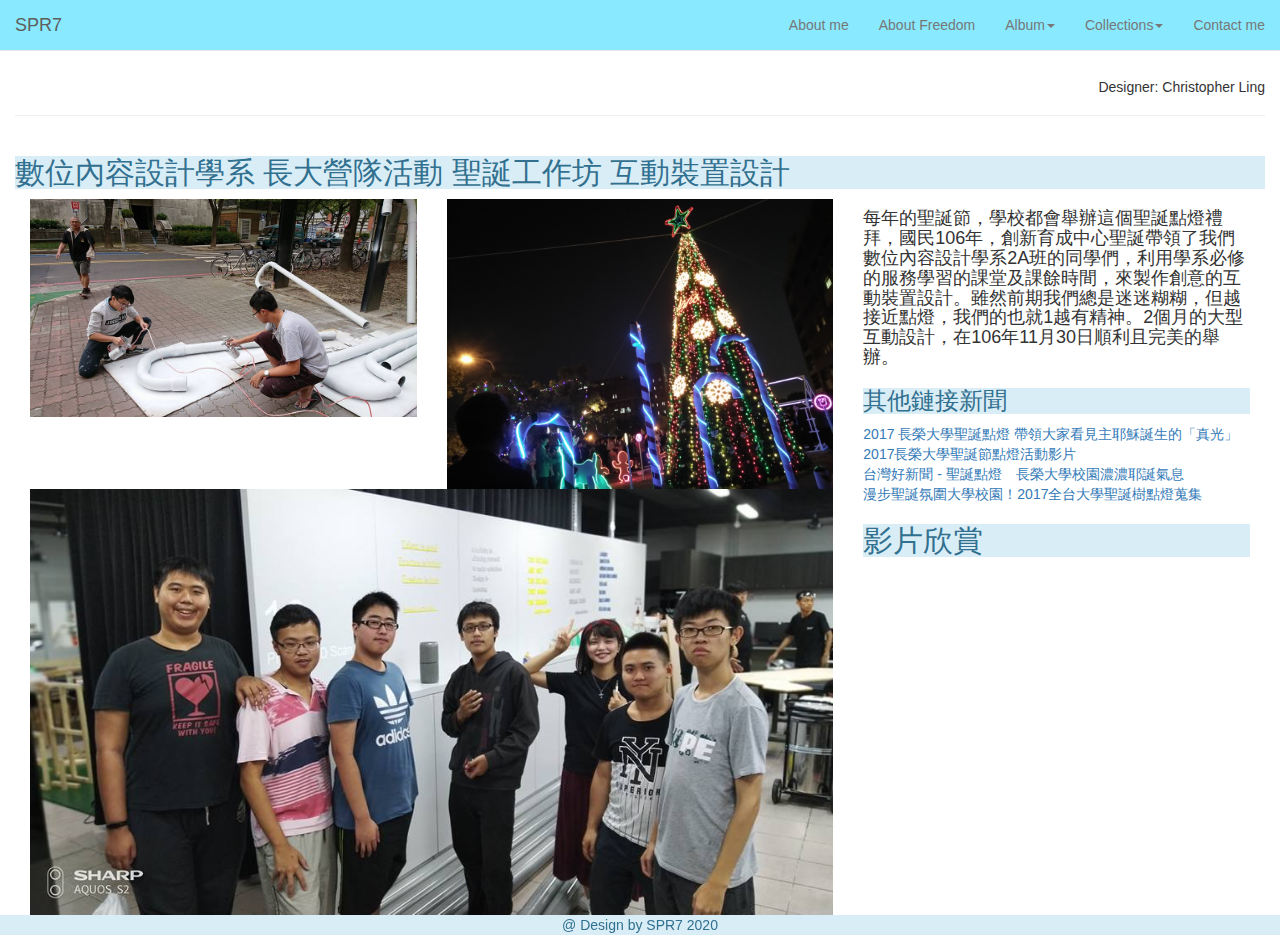
<file: main_4_6.html>
<!doctype html>
<html>
<head>
<meta charset="utf-8">
<meta http-equiv="X-UA-Compatible" content="IE=edge">
<meta name="viewport" content="width=device-width, initial-scale=1.0">
<meta name="keywords" content="SPR7, SPR777, CLYS, CLYSSPR777, 林佑賢, 佑賢, 賢, 賢哥, 賢哥SPR7, 設計, 工作室, 設計工作室, Freedom, Free, 自由, 自由工作室, Design, Designer">
<title>CLYSSPR777</title>
<link href="css/bootstrap.css" rel="stylesheet" type="text/css">
<link href="CLYSSPR777.css" rel="stylesheet" type="text/css">
<link rel="Shortcut Icon" type="image/x-icon" href="images/Logo2.png" />
<!-- HTML5 shim and Respond.js for IE8 support of HTML5 elements and media queries -->
<!-- WARNING: Respond.js doesn't work if you view the page via file:// -->
<!--[if lt IE 9]>
<script src="https://oss.maxcdn.com/html5shiv/3.7.2/html5shiv.min.js"></script>
<script src="https://oss.maxcdn.com/respond/1.4.2/respond.min.js"></script>
<![endif]-->
<script type="text/javascript">
function MM_swapImgRestore() { //v3.0
  var i,x,a=document.MM_sr; for(i=0;a&&i<a.length&&(x=a[i])&&x.oSrc;i++) x.src=x.oSrc;
}
function MM_preloadImages() { //v3.0
  var d=document; if(d.images){ if(!d.MM_p) d.MM_p=new Array();
    var i,j=d.MM_p.length,a=MM_preloadImages.arguments; for(i=0; i<a.length; i++)
    if (a[i].indexOf("#")!=0){ d.MM_p[j]=new Image; d.MM_p[j++].src=a[i];}}
}

function MM_findObj(n, d) { //v4.01
  var p,i,x;  if(!d) d=document; if((p=n.indexOf("?"))>0&&parent.frames.length) {
    d=parent.frames[n.substring(p+1)].document; n=n.substring(0,p);}
  if(!(x=d[n])&&d.all) x=d.all[n]; for (i=0;!x&&i<d.forms.length;i++) x=d.forms[i][n];
  for(i=0;!x&&d.layers&&i<d.layers.length;i++) x=MM_findObj(n,d.layers[i].document);
  if(!x && d.getElementById) x=d.getElementById(n); return x;
}

function MM_swapImage() { //v3.0
  var i,j=0,x,a=MM_swapImage.arguments; document.MM_sr=new Array; for(i=0;i<(a.length-2);i+=3)
   if ((x=MM_findObj(a[i]))!=null){document.MM_sr[j++]=x; if(!x.oSrc) x.oSrc=x.src; x.src=a[i+2];}
}
</script>
</head>

<body style="padding-top: 70px" onLoad="MM_preloadImages('images/Photo_Designer.jpg')">
<div class="container-fluid">
	<h5 class="text-capitalize text-right">Designer: Christopher Ling</h5>
	<hr>
<header>
  <nav class="navbar navbar-default navbar-fixed-top">
    <div class="container-fluid">
      <!-- Brand and toggle get grouped for better mobile display -->
      <div class="navbar-header">
        <button type="button" class="navbar-toggle collapsed" data-toggle="collapse" data-target="#topFixedNavbar1" aria-expanded="false"><span class="sr-only">Toggle navigation</span><span class="icon-bar"></span><span class="icon-bar"></span><span class="icon-bar"></span></button>
        <a href="index.html" target="_self" class="navbar-brand">SPR7</a></div>
      <!-- Collect the nav links, forms, and other content for toggling -->
      <div class="collapse navbar-collapse" id="topFixedNavbar1">
        <ul class="nav navbar-nav">
        </ul>
        <ul class="nav navbar-nav navbar-right">
          <li><a href="main_1.html" target="_self">About me</a></li>
          <li><a href="main_2.html" target="_self">About Freedom</a></li>
          <li class="dropdown"><a href="#" class="dropdown-toggle" data-toggle="dropdown" role="button" aria-haspopup="true" aria-expanded="false">Album<span class="caret"></span></a>
            <ul class="dropdown-menu">
              <li><a href="main_3_1.html" target="_self">Personal</a></li>
              <li><a href="main_3_2.html" target="_self">Family</a></li>
              <li><a href="main_3_3.html" target="_self">Friends</a></li>
            </ul>
          </li>
          <li class="dropdown"><a href="#" class="dropdown-toggle" data-toggle="dropdown" role="button" aria-haspopup="true" aria-expanded="false">Collections<span class="caret"></span></a>
            <ul class="dropdown-menu">
              <li><a href="main_4_1.html" target="_self">Graphic design</a></li>
              <li><a href="main_4_2.html" target="_self">2D Animation</a></li>
              <li><a href="main_4_3.html" target="_self">3D Modeling</a></li>
              <li><a href="main_4_4.html" target="_self">Video Editing</a></li>
              <li role="separator" class="divider"></li>
              <li><a href="main_4_5.html" target="_self">Case production</a></li>
              <li><a href="main_4_6.html" target="_self">Physical production</a></li>
            </ul>
          </li>
          <li><a href="main_5.html" target="_self">Contact me</a></li>
        </ul>
      </div>
      <!-- /.navbar-collapse -->
    </div>
    <!-- /.container-fluid -->
  </nav>
</header>
	<div class="container-fluid">
      <div class="row">
		<h2 class="panel-primary alert-info ">數位內容設計學系 長大營隊活動 聖誕工作坊 互動裝置設計</h2>
        <div class="col-md-8">
          <div class="row">
            <div class="col-md-6"><img src="images/PD_03.jpg" alt="" width="957" height="718" class="img-responsive"/></div>
            <div class="col-md-6"><img src="images/PD_04.jpg" alt="" width="4160" height="3120" class="img-responsive"/></div>
            <div class="col-md-12"><img src="images/PD_01.jpg" alt="" width="960" height="540" class="img-responsive"/></div>
          </div>
        </div>
        <div class="col-md-4">
          <h4 class="pic8">每年的聖誕節，學校都會舉辦這個聖誕點燈禮拜，國民106年，創新育成中心聖誕帶領了我們數位內容設計學系2A班的同學們，利用學系必修的服務學習的課堂及課餘時間，來製作創意的互動裝置設計。雖然前期我們總是迷迷糊糊，但越接近點燈，我們的也就1越有精神。2個月的大型互動設計，在106年11月30日順利且完美的舉辦。</h4>
			<h3 class="panel-primary alert-info ">其他鏈接新聞</h3>
			<a href="https://www.cjcu.edu.tw/news-detail.php?id=FC,106120021" target="_blank">2017 長榮大學聖誕點燈 帶領大家看見主耶穌誕生的「真光」</a> <br>
			<a href="https://dweb.cjcu.edu.tw/dcd/article/1165" target="_blank">2017長榮大學聖誕節點燈活動影片</a> <br>
			<a href="http://www.taiwanhot.net/?p=522586" target="_blank">台灣好新聞 - 聖誕點燈　長榮大學校園濃濃耶誕氣息</a> <br>
			<a href="https://travel.ettoday.net/article/1066165.html" target="_blank">漫步聖誕氛圍大學校園！2017全台大學聖誕樹點燈蒐集</a>
        </div>
        <div class="col-md-4">
			<h2 class="panel-primary alert-info ">影片欣賞</h2>
        </div>
        <div class="col-md-4">&nbsp;</div>
		  <iframe width="328" height="315" src="https://www.youtube.com/embed/8sgjTbWG5FY" frameborder="0" allow="autoplay; encrypted-media" allowfullscreen></iframe>
        &nbsp;</div>

    </div>
	
</div>

<script src="js/jquery-1.11.3.min.js"></script>
<script src="js/bootstrap.js"></script>
	<footer>
<div class="text-center alert-info">@ Design by SPR7 2020</div></footer>
</body>
</html>
</file>
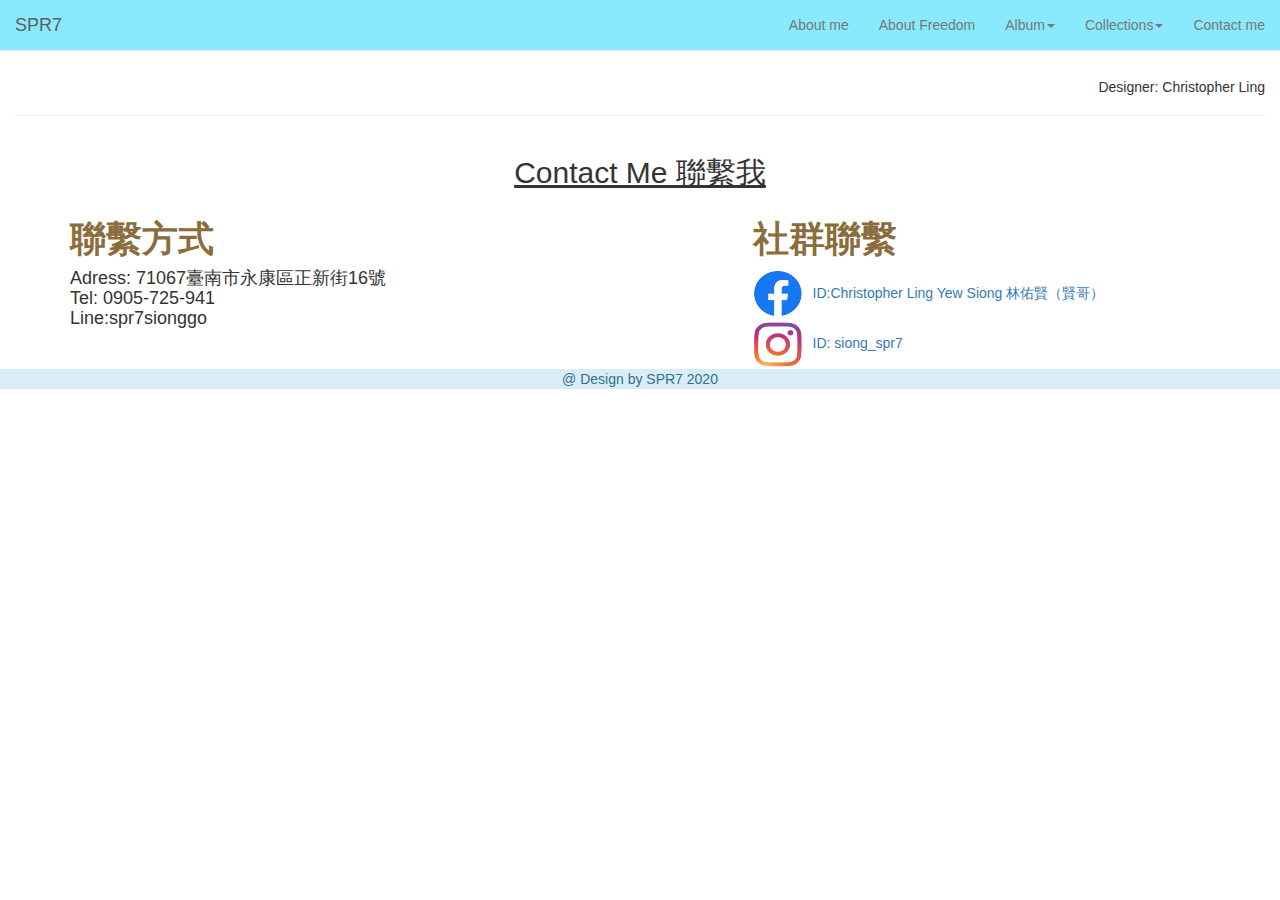
<file: main_5.html>
<!doctype html>
<html>
<head>
<meta charset="utf-8">
<meta http-equiv="X-UA-Compatible" content="IE=edge">
<meta name="viewport" content="width=device-width, initial-scale=1.0">
<meta name="keywords" content="SPR7, SPR777, CLYS, CLYSSPR777, 林佑賢, 佑賢, 賢, 賢哥, 賢哥SPR7, 設計, 工作室, 設計工作室, Freedom, Free, 自由, 自由工作室, Design, Designer">
<title>CLYSSPR777</title>
<link href="css/bootstrap.css" rel="stylesheet" type="text/css">
<link href="CLYSSPR777.css" rel="stylesheet" type="text/css">
<link rel="Shortcut Icon" type="image/x-icon" href="images/Logo2.png" />
<!-- HTML5 shim and Respond.js for IE8 support of HTML5 elements and media queries -->
<!-- WARNING: Respond.js doesn't work if you view the page via file:// -->
<!--[if lt IE 9]>
<script src="https://oss.maxcdn.com/html5shiv/3.7.2/html5shiv.min.js"></script>
<script src="https://oss.maxcdn.com/respond/1.4.2/respond.min.js"></script>
<![endif]-->
<script type="text/javascript">
function MM_swapImgRestore() { //v3.0
  var i,x,a=document.MM_sr; for(i=0;a&&i<a.length&&(x=a[i])&&x.oSrc;i++) x.src=x.oSrc;
}
function MM_preloadImages() { //v3.0
  var d=document; if(d.images){ if(!d.MM_p) d.MM_p=new Array();
    var i,j=d.MM_p.length,a=MM_preloadImages.arguments; for(i=0; i<a.length; i++)
    if (a[i].indexOf("#")!=0){ d.MM_p[j]=new Image; d.MM_p[j++].src=a[i];}}
}

function MM_findObj(n, d) { //v4.01
  var p,i,x;  if(!d) d=document; if((p=n.indexOf("?"))>0&&parent.frames.length) {
    d=parent.frames[n.substring(p+1)].document; n=n.substring(0,p);}
  if(!(x=d[n])&&d.all) x=d.all[n]; for (i=0;!x&&i<d.forms.length;i++) x=d.forms[i][n];
  for(i=0;!x&&d.layers&&i<d.layers.length;i++) x=MM_findObj(n,d.layers[i].document);
  if(!x && d.getElementById) x=d.getElementById(n); return x;
}

function MM_swapImage() { //v3.0
  var i,j=0,x,a=MM_swapImage.arguments; document.MM_sr=new Array; for(i=0;i<(a.length-2);i+=3)
   if ((x=MM_findObj(a[i]))!=null){document.MM_sr[j++]=x; if(!x.oSrc) x.oSrc=x.src; x.src=a[i+2];}
}
</script>
	
</head>

<body style="padding-top: 70px">
<div class="container-fluid">
	<h5 class="text-capitalize text-right">Designer: Christopher Ling</h5>
	<hr>
	<div class="container">
  		<div class="row">
			<h2 class="text-center p-3" style="text-decoration: underline">Contact Me 聯繫我</h2>
			<div class="col-12 col-md-7">
			<h1 class="text-warning"><strong>聯繫方式</strong></h1>
			<p class="text-white">
				<h4>
				  Adress: 71067臺南市永康區正新街16號<br>
				  Tel: 0905-725-941<br>
				  Line:spr7sionggo<br>
			  </h4>
</p>
			</div>
		  <div class="col-12 col-md-5">
			<h1 class="text-warning"><strong>社群聯繫</strong></h1>
			  <img src="images/fb_icon.png" alt="" width="374" height="388" class="img_icon"/><a href="https://www.facebook.com/lingyewsiong.christopher/" target="_blank">ID:Christopher Ling Yew Siong 林佑賢（賢哥）</a><br>
			  <img src="images/ig_icon.png" width="374" height="400" alt="" class="img_icon"/><a href="https://www.instagram.com/siong_spr7/" target="_blank">ID: siong_spr7</a>
          </div>
		</div>
	</div>
<header>
  <nav class="navbar navbar-default navbar-fixed-top">
    <div class="container-fluid">
      <!-- Brand and toggle get grouped for better mobile display -->
      <div class="navbar-header">
        <button type="button" class="navbar-toggle collapsed" data-toggle="collapse" data-target="#topFixedNavbar1" aria-expanded="false"><span class="sr-only">Toggle navigation</span><span class="icon-bar"></span><span class="icon-bar"></span><span class="icon-bar"></span></button>
        <a href="index.html" target="_self" class="navbar-brand">SPR7</a></div>
      <!-- Collect the nav links, forms, and other content for toggling -->
      <div class="collapse navbar-collapse" id="topFixedNavbar1">
        <ul class="nav navbar-nav">
        </ul>
        <ul class="nav navbar-nav navbar-right">
          <li><a href="main_1.html" target="_self">About me</a></li>
          <li><a href="main_2.html" target="_self">About Freedom</a></li>
          <li class="dropdown"><a href="#" class="dropdown-toggle" data-toggle="dropdown" role="button" aria-haspopup="true" aria-expanded="false">Album<span class="caret"></span></a>
            <ul class="dropdown-menu">
              <li><a href="main_3_1.html" target="_self">Personal</a></li>
              <li><a href="main_3_2.html" target="_self">Family</a></li>
              <li><a href="main_3_3.html" target="_self">Friends</a></li>
            </ul>
          </li>
          <li class="dropdown"><a href="#" class="dropdown-toggle" data-toggle="dropdown" role="button" aria-haspopup="true" aria-expanded="false">Collections<span class="caret"></span></a>
            <ul class="dropdown-menu">
              <li><a href="main_4_1.html" target="_self">Graphic design </a></li>
              <li><a href="main_4_2.html" target="_self">2D Animation</a></li>
              <li><a href="main_4_3.html" target="_self">3D Modeling</a></li>
              <li><a href="main_4_4.html" target="_self">Video Editing</a></li>
              <li role="separator" class="divider"></li>
              <li><a href="main_4_5.html" target="_self">Case production</a></li>
              <li><a href="main_4_6.html" target="_self">Physical production</a></li>
            </ul>
          </li>
          <li><a href="main_5.html" target="_self">Contact me</a></li>
        </ul>
      </div>
      <!-- /.navbar-collapse -->
    </div>
    <!-- /.container-fluid -->
  </nav>
</header>
	
</div>

<script src="js/jquery-1.11.3.min.js"></script>
<script src="js/bootstrap.js"></script>
	<footer>
<div class="text-center alert-info">@ Design by SPR7 2020</div></footer>
</body>
</html>
</file>
<file: CLYSSPR777.css>
@charset "utf-8";
.navbar{
	background-color: #89EAFF !important;
}

.img_icon {
    width: 50px;
    height: 50px;
    margin-right: 10px;
}
.work {
    width: 100%;
    height: 100%;
}
</file>
